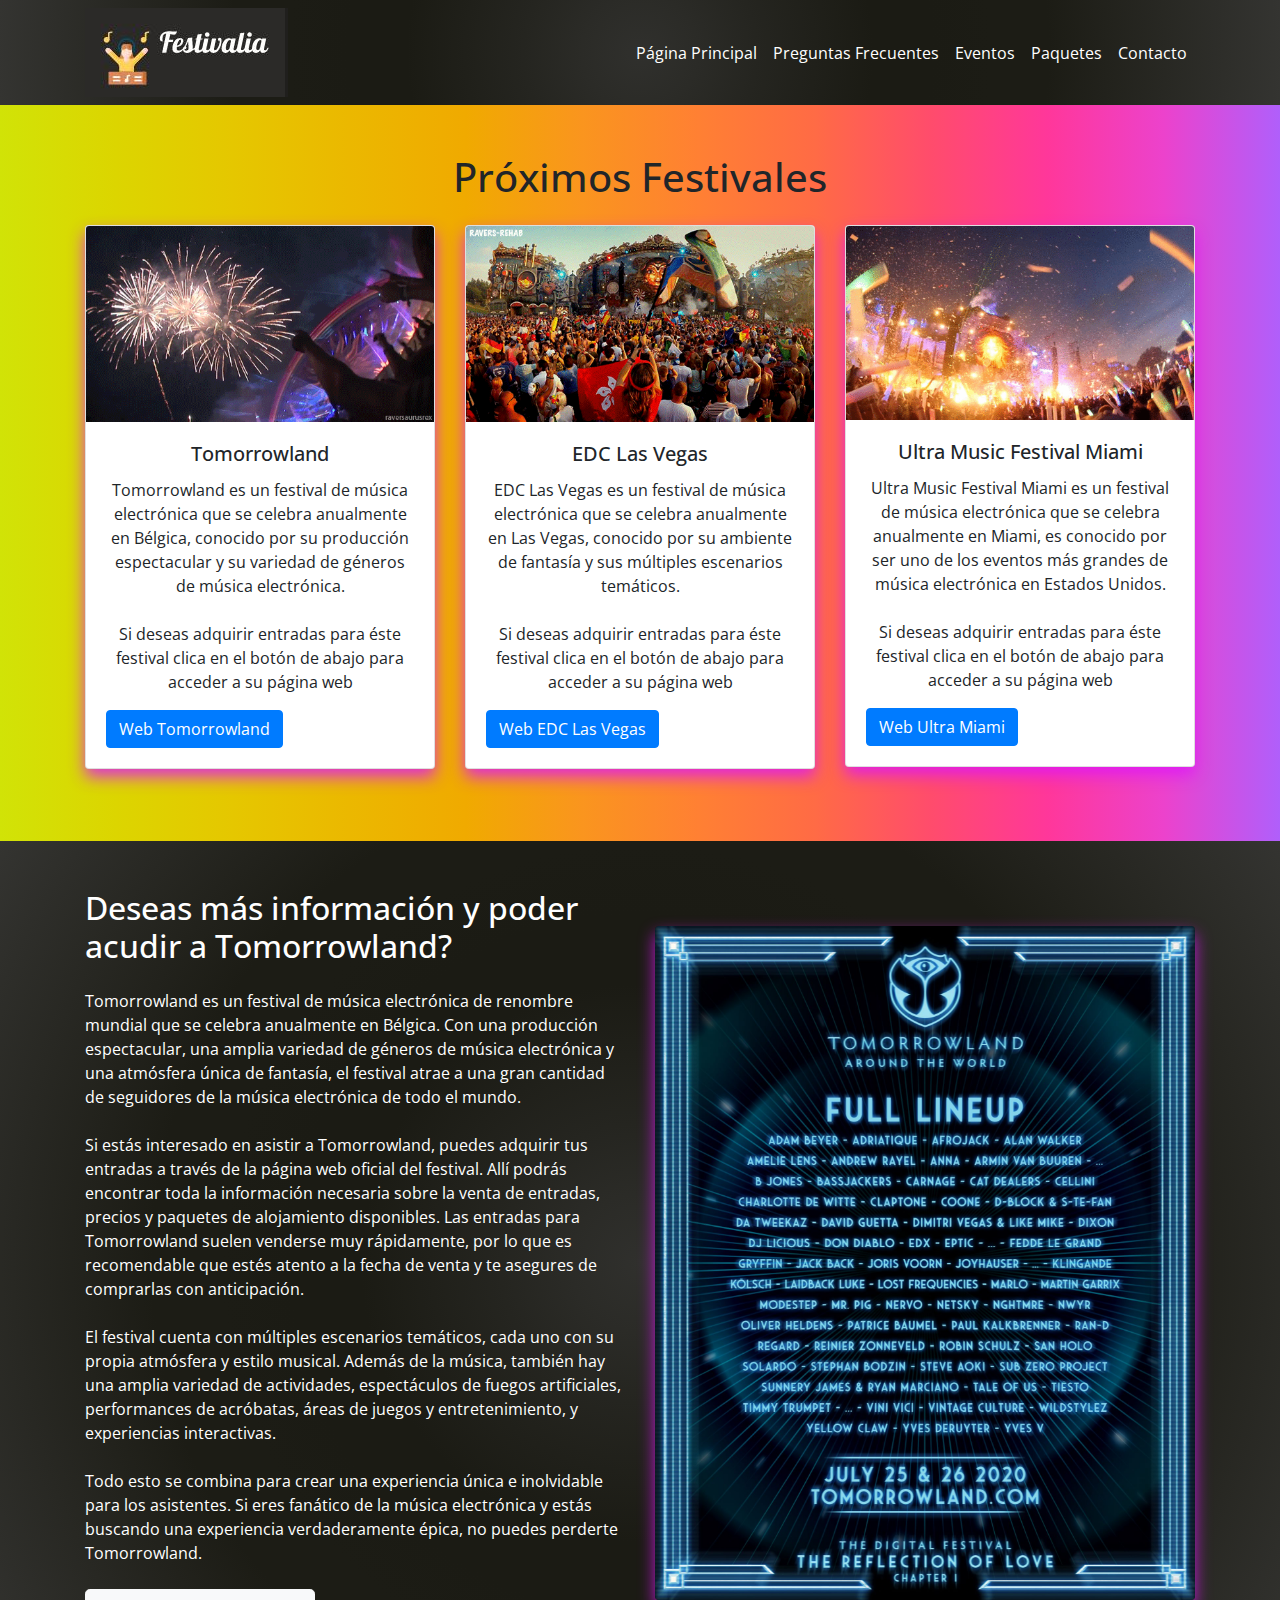
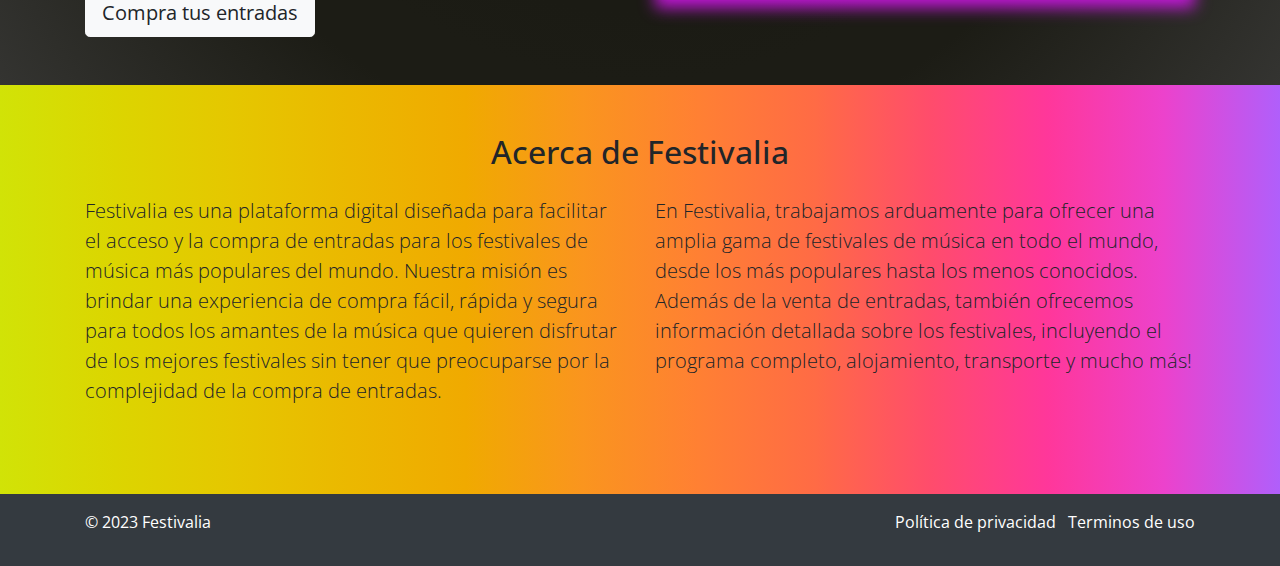
<file: index.html>
<!DOCTYPE html>
<html>
<head>
	<meta charset="utf-8">
	<meta name="viewport" content="width=device-width, initial-scale=1">
	<title>Festivales</title>
	<link rel="stylesheet" href="https://stackpath.bootstrapcdn.com/bootstrap/4.5.2/css/bootstrap.min.css">
	<link rel="stylesheet" href="https://fonts.googleapis.com/css?family=Open+Sans">
    <link rel="stylesheet" href="stylesheet.css">
	<script src="https://code.jquery.com/jquery-3.6.0.min.js"></script>
    <script src="https://cdnjs.cloudflare.com/ajax/libs/popper.js/1.14.3/umd/popper.min.js"></script>
    <script src="https://stackpath.bootstrapcdn.com/bootstrap/4.3.1/js/bootstrap.min.js"></script>

	<style>
		body {
			font-family: 'Open Sans', sans-serif;
		}

		.gradient-bg {
			background-image: radial-gradient(circle, #30302d, #2b2b27, #252520, #20201a, #1b1b14, #1b1b14, #1c1c15, #1c1c15, #22221c, #282823, #2e2e2a, #343431);
		}

		.box-shadow {
			box-shadow: 0 0.5rem 1rem rgba(222, 22, 248, 0.842);
		}
	</style>
</head>
<body>
	<nav class="navbar navbar-expand-md navbar-dark gradient-bg">
		<div class="container">
			<img src="./img/festivalialogo.JPG" alt="logo">
			<button class="navbar-toggler" type="button" data-toggle="collapse" data-target="#navbarNav" aria-controls="navbarNav" aria-expanded="false" aria-label="Toggle navigation">
				<span class="navbar-toggler-icon"></span>
			</button>
			<div class="collapse navbar-collapse" id="navbarNav">
				<ul class="navbar-nav ml-auto">
					<li class="nav-item active">
						<a class="nav-link" href="index.html">Página Principal</a>
					</li>
					<li class="nav-item">
						<a class="nav-link" href="faqs.html">Preguntas Frecuentes</a>
					</li>
					<li class="nav-item">
						<a class="nav-link" href="Eventos.html">Eventos</a>
					</li>
					<li class="nav-item">
						<a class="nav-link" href="paquetes.html">Paquetes</a>
					</li>
					<li class="nav-item">
						<a class="nav-link" href="contacto.html">Contacto</a>
					</li>
				

				</ul>
			</div>
		</div>
	</nav>

	<section class="container my-5">
		<h1 class="text-center mb-4">Próximos Festivales</h1>
		<div class="row">
			<div class="col-md-6 col-lg-4 mb-4">
				<div class="card box-shadow">
					<img class="card-img-top" src="./img/gif3.gif" alt="Event 1">
					<div class="card-body">
						<h5 class="card-title">Tomorrowland</h5>
						<p class="card-text">Tomorrowland es un festival de música electrónica que se celebra anualmente en Bélgica, conocido por su producción espectacular y su variedad de géneros de música electrónica. <br> <br> Si deseas adquirir entradas para éste festival clica en el botón de abajo para acceder a su página web</p>
						<a href="https://www.tomorrowland.com/" class="btn btn-primary" target="_blank">Web Tomorrowland</a>
					</div>
				</div>
			</div>
			<div class="col-md-6 col-lg-4 mb-4">
				<div class="card box-shadow">
					<img class="card-img-top" src="./img/gif 4.gif" alt="Event 2">
					<div class="card-body">
						<h5 class="card-title">EDC Las Vegas</h5>
						<p class="card-text">EDC Las Vegas es un festival de música electrónica que se celebra anualmente en Las Vegas, conocido por su ambiente de fantasía y sus múltiples escenarios temáticos. <br> <br> Si deseas adquirir entradas para éste festival clica en el botón de abajo para acceder a su página web</p>
						<a href="https://lasvegas.electricdaisycarnival.com/" class="btn btn-primary" target="_blank">Web EDC Las Vegas</a>
					</div>
				</div>
			</div>
			<div class="col-md-6 col-lg-4 mb-4"> 
				<div class="card box-shadow">
					<img class="card-img-top" src="./img/gif5.gif" alt="Event 3">
				        				<div class="card-body">
						<h5 class="card-title">Ultra Music Festival Miami</h5>
						<p class="card-text">Ultra Music Festival Miami es un festival de música electrónica que se celebra anualmente en Miami, es conocido por ser uno de los eventos más grandes de música electrónica en Estados Unidos. <br> <br> Si deseas adquirir entradas para éste festival clica en el botón de abajo para acceder a su página web</p>
						<a href="https://ultramusicfestival.com/" class="btn btn-primary" target="_blank">Web Ultra Miami</a>
					</div>
				</div>
			</div>
		</div>
	</section>

	<section class="container-fluid py-5 gradient-bg">
		<div class="container">
			<div class="row align-items-center justify-content-center">
				<div class="col-md-7 col-lg-6 text-center text-md-left">
					<h2 class="text-white mb-4">Deseas más información y poder acudir a Tomorrowland?</h2>
					<p class="text-white mb-4">Tomorrowland es un festival de música electrónica de renombre mundial que se celebra anualmente en Bélgica. Con una producción espectacular, una amplia variedad de géneros de música electrónica y una atmósfera única de fantasía, el festival atrae a una gran cantidad de seguidores de la música electrónica de todo el mundo. <br> <br>

                        Si estás interesado en asistir a Tomorrowland, puedes adquirir tus entradas a través de la página web oficial del festival. Allí podrás encontrar toda la información necesaria sobre la venta de entradas, precios y paquetes de alojamiento disponibles. Las entradas para Tomorrowland suelen venderse muy rápidamente, por lo que es recomendable que estés atento a la fecha de venta y te asegures de comprarlas con anticipación. <br> <br>
                        
                        El festival cuenta con múltiples escenarios temáticos, cada uno con su propia atmósfera y estilo musical. Además de la música, también hay una amplia variedad de actividades, espectáculos de fuegos artificiales, performances de acróbatas, áreas de juegos y entretenimiento, y experiencias interactivas. <br> <br>
                        
                        Todo esto se combina para crear una experiencia única e inolvidable para los asistentes. Si eres fanático de la música electrónica y estás buscando una experiencia verdaderamente épica, no puedes perderte Tomorrowland.</p>
                        <a href="https://www.tomorrowland.com/" class="btn btn-light btn-lg" target="_blank">Compra tus entradas</a>
				</div>
				<div class="col-md-5 col-lg-6">
					<img src="./img/lineup.jpg" alt="Concert Crowd" class="img-fluid rounded box-shadow">
				</div>
			</div>
		</div>
	</section>

	<section class="container my-5">
		<h2 class="text-center mb-4">Acerca de Festivalia</h2>
		<div class="row">
			<div class="col-md-6 mb-4">
				<p class="lead">Festivalia es una plataforma digital diseñada para facilitar el acceso y la compra de entradas para los festivales de música más populares del mundo. Nuestra misión es brindar una experiencia de compra fácil, rápida y segura para todos los amantes de la música que quieren disfrutar de los mejores festivales sin tener que preocuparse por la complejidad de la compra de entradas.</p>
			</div>
			<div class="col-md-6 mb-4">
				<p class="lead">En Festivalia, trabajamos arduamente para ofrecer una amplia gama de festivales de música en todo el mundo, desde los más populares hasta los menos conocidos. Además de la venta de entradas, también ofrecemos información detallada sobre los festivales, incluyendo el programa completo, alojamiento, transporte y mucho más!</p>
			</div>
		</div>
	</section>

	<footer class="bg-dark text-white py-3">
		<div class="container">
			<div class="row">
				<div class="col-md-6">
					<p>&copy; 2023 Festivalia</p>
				</div>
				<div class="col-md-6 text-right">
					<ul class="list-inline">
						<li class="list-inline-item">
							<a href="#" class="text-white">Política de privacidad</a>
						</li>
						<li class="list-inline-item">
							<a href="#" class="text-white">Terminos de uso</a>
						</li>
					</ul>
				</div>
			</div>
		</div>
	</footer>

	<script src="https://code.jquery.com/jquery-3.5.1.slim.min.js"></script>
	<script src="https://cdn.jsdelivr.net/npm/@popperjs/core@2.9.3/dist/umd/popper.min.js"
		integrity="sha384-Q2ZD
        <script src="https://cdn.jsdelivr.net/npm/bootstrap@5.3.0-alpha3/dist/js/bootstrap.bundle.min.js" integrity="sha384-ENjdO4Dr2bkBIFxQpeoTz1HIcje39Wm4jDKdf19U8gI4ddQ3GYNS7NTKfAdVQSZe" crossorigin="anonymous"></script>
    </body>
</body>
</html>
</file>
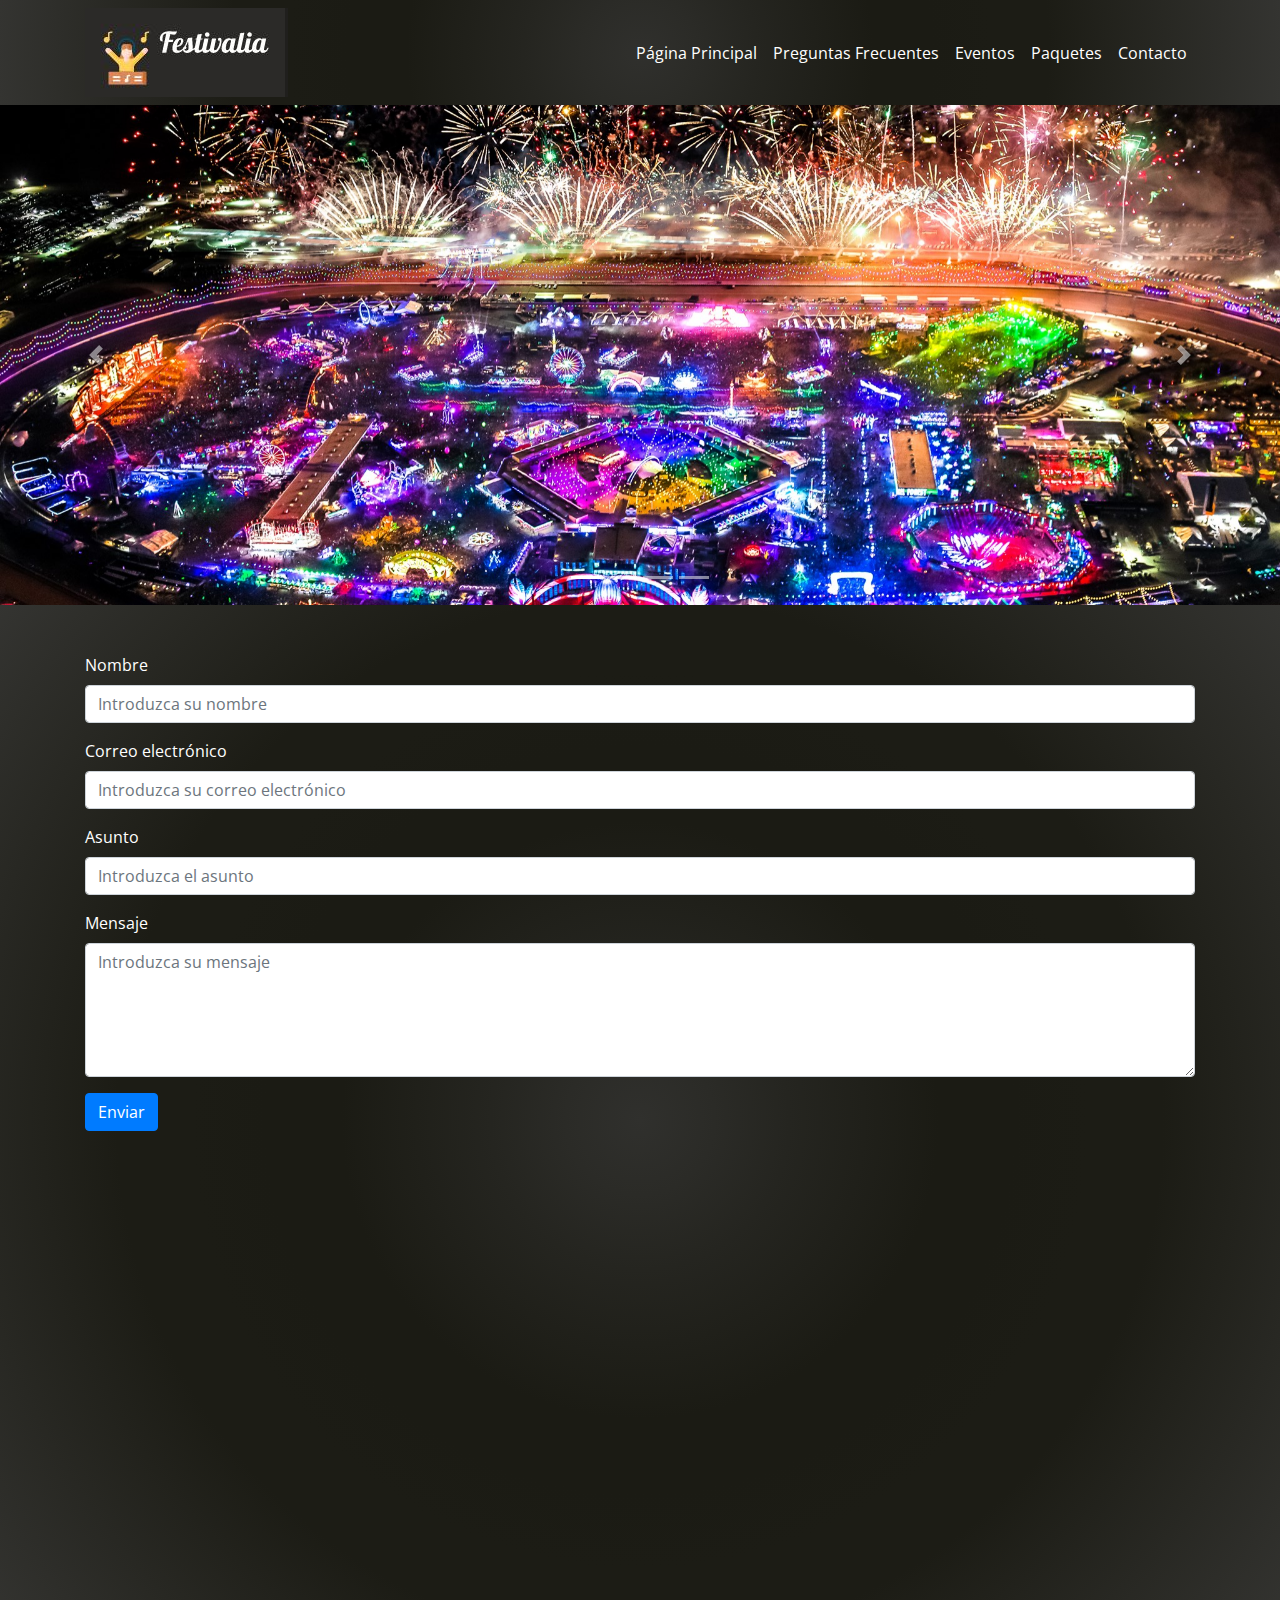
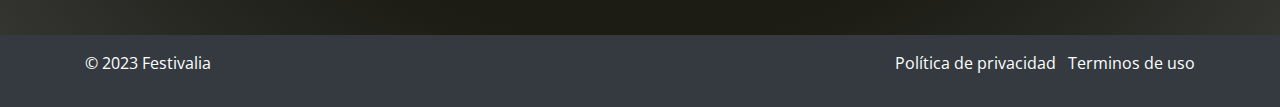
<file: contacto.html>
<!DOCTYPE html>
<html>
<head>
	<meta charset="utf-8">
	<meta name="viewport" content="width=device-width, initial-scale=1">
	<title>Festivales</title>
	<link rel="stylesheet" href="https://stackpath.bootstrapcdn.com/bootstrap/4.5.2/css/bootstrap.min.css">
	<link rel="stylesheet" href="https://fonts.googleapis.com/css?family=Open+Sans">
    <link rel="stylesheet" href="stylesheet.css">
    <script src="https://code.jquery.com/jquery-3.6.0.min.js"></script>
    <script src="https://cdnjs.cloudflare.com/ajax/libs/popper.js/1.14.3/umd/popper.min.js"></script>
    <script src="https://stackpath.bootstrapcdn.com/bootstrap/4.3.1/js/bootstrap.min.js"></script>
    

	<style>
		body {
			font-family: 'Open Sans', sans-serif;
		}

		.gradient-bg {
			background-image: radial-gradient(circle, #30302d, #2b2b27, #252520, #20201a, #1b1b14, #1b1b14, #1c1c15, #1c1c15, #22221c, #282823, #2e2e2a, #343431);
		}

		.box-shadow {
			box-shadow: 0 0.5rem 1rem rgba(222, 22, 248, 0.842);
		}
	</style>
</head>
<body>
	<nav class="navbar navbar-expand-md navbar-dark gradient-bg">
		<div class="container">
			<img src="./img/festivalialogo.JPG" alt="logo">
			<button class="navbar-toggler" type="button" data-toggle="collapse" data-target="#navbarNav" aria-controls="navbarNav" aria-expanded="false" aria-label="Toggle navigation">
				<span class="navbar-toggler-icon"></span>
			</button>
			<div class="collapse navbar-collapse" id="navbarNav">
				<ul class="navbar-nav ml-auto">
					<li class="nav-item active">
						<a class="nav-link" href="index.html">Página Principal</a>
					</li>
					<li class="nav-item">
						<a class="nav-link" href="faqs.html">Preguntas Frecuentes</a>
					</li>
					<li class="nav-item">
						<a class="nav-link" href="Eventos.html">Eventos</a>
					</li>
					<li class="nav-item">
						<a class="nav-link" href="paquetes.html">Paquetes</a>
					</li>
					<li class="nav-item">
						<a class="nav-link" href="contacto.html">Contacto</a>
					</li>
				</ul>
			</div>
		</div>
	</nav>

	<div id="myCarousel" class="carousel slide" data-ride="carousel">
        
        <ol class="carousel-indicators">
          <li data-target="#myCarousel" data-slide-to="0" class="active"></li>
          <li data-target="#myCarousel" data-slide-to="1"></li>
          <li data-target="#myCarousel" data-slide-to="2"></li>
          <li data-target="#myCarousel" data-slide-to="3"></li>
        </ol>
      
        
        <div class="carousel-inner">
          <div class="carousel-item active">
            <img
              src="./img/edc carrousel1.jpg"
              alt="Image 1"
              style="width: 100%; height: 500px; object-fit: cover;"
            />
          </div>
      
          <div class="carousel-item">
            <img
              src="./img/tomorrowland carrousel1.jpg"
              alt="Image 2"
              style="width: 100%; height: 500px; object-fit: cover;"
            />
          </div>
      
          <div class="carousel-item">
            <img
              src="./img/ultra carrousel1.jpg"
              alt="Image 3"
              style="width: 100%; height: 500px; object-fit: cover;"
            />
          </div>
          <div class="carousel-item">
            <img
              src="./img/tomorrowland carrousel4.jpeg"
              alt="Image 4"
              style="width: 100%; height: 500px; object-fit: cover;"
            />
          </div>
        </div>
      
       
        <a class="carousel-control-prev" href="#myCarousel" data-slide="prev">
          <span class="carousel-control-prev-icon"></span>
          <span class="sr-only">Previous</span>
        </a>
        <a class="carousel-control-next" href="#myCarousel" data-slide="next">
          <span class="carousel-control-next-icon"></span>
          <span class="sr-only">Next</span>
        </a>
      </div>

	<section class="container-fluid py-5 gradient-bg">
		<div class="container">
            <form action="#" method="POST">
              <div class="form-group">
                <label for="name" class="text-white">Nombre</label>
                <input type="text" class="form-control" id="name" placeholder="Introduzca su nombre" required>
              </div>
              <div class="form-group">
                <label for="email" class="text-white">Correo electrónico</label>
                <input type="email" class="form-control" id="email" placeholder="Introduzca su correo electrónico" required>
              </div>
              <div class="form-group">
                <label for="subject" class="text-white">Asunto</label>
                <input type="text" class="form-control" id="subject" placeholder="Introduzca el asunto" required>
              </div>
              <div class="form-group">
                <label for="message" class="text-white">Mensaje</label>
                <textarea class="form-control" id="message" rows="5" placeholder="Introduzca su mensaje" required></textarea>
              </div>
              <button type="submit" class="btn btn-primary">Enviar</button>
            </form>
          </div>

          <div class="map-responsive">
            <div style="text-align: center;">
                <div style="display: inline-block; width: 100%; max-width: 600px;">
            <iframe src="https://www.google.com/maps/embed?pb=!1m18!1m12!1m3!1d25035.747554576918!2d4.606497214178162!3d51.091503564100796!2m3!1f0!2f0!3f0!3m2!1i1024!2i768!4f13.1!3m3!1m2!1s0x47c3f7c8250b6a25%3A0x6e2a7bd0bc7589ac!2sTomorrowland!5e0!3m2!1sen!2sus!4v1650247845141!5m2!1sen!2sus" width="600" height="450" style="border:0;" allowfullscreen="" loading="lazy"></iframe>
          </div>
          
	</section>



	<footer class="bg-dark text-white py-3">
		<div class="container">
			<div class="row">
				<div class="col-md-6">
					<p>&copy; 2023 Festivalia</p>
				</div>
				<div class="col-md-6 text-right">
					<ul class="list-inline">
						<li class="list-inline-item">
							<a href="#" class="text-white">Política de privacidad</a>
						</li>
						<li class="list-inline-item">
							<a href="#" class="text-white">Terminos de uso</a>
						</li>
					</ul>
				</div>
			</div>
		</div>
	</footer>

	<script src="https://code.jquery.com/jquery-3.5.1.slim.min.js"></script>
	<script src="https://cdn.jsdelivr.net/npm/@popperjs/core@2.9.3/dist/umd/popper.min.js"
		integrity="sha384-Q2ZD
        <script src="https://cdn.jsdelivr.net/npm/bootstrap@5.3.0-alpha3/dist/js/bootstrap.bundle.min.js" integrity="sha384-ENjdO4Dr2bkBIFxQpeoTz1HIcje39Wm4jDKdf19U8gI4ddQ3GYNS7NTKfAdVQSZe" crossorigin="anonymous"></script>
    </body>
</body>
</html>
</file>
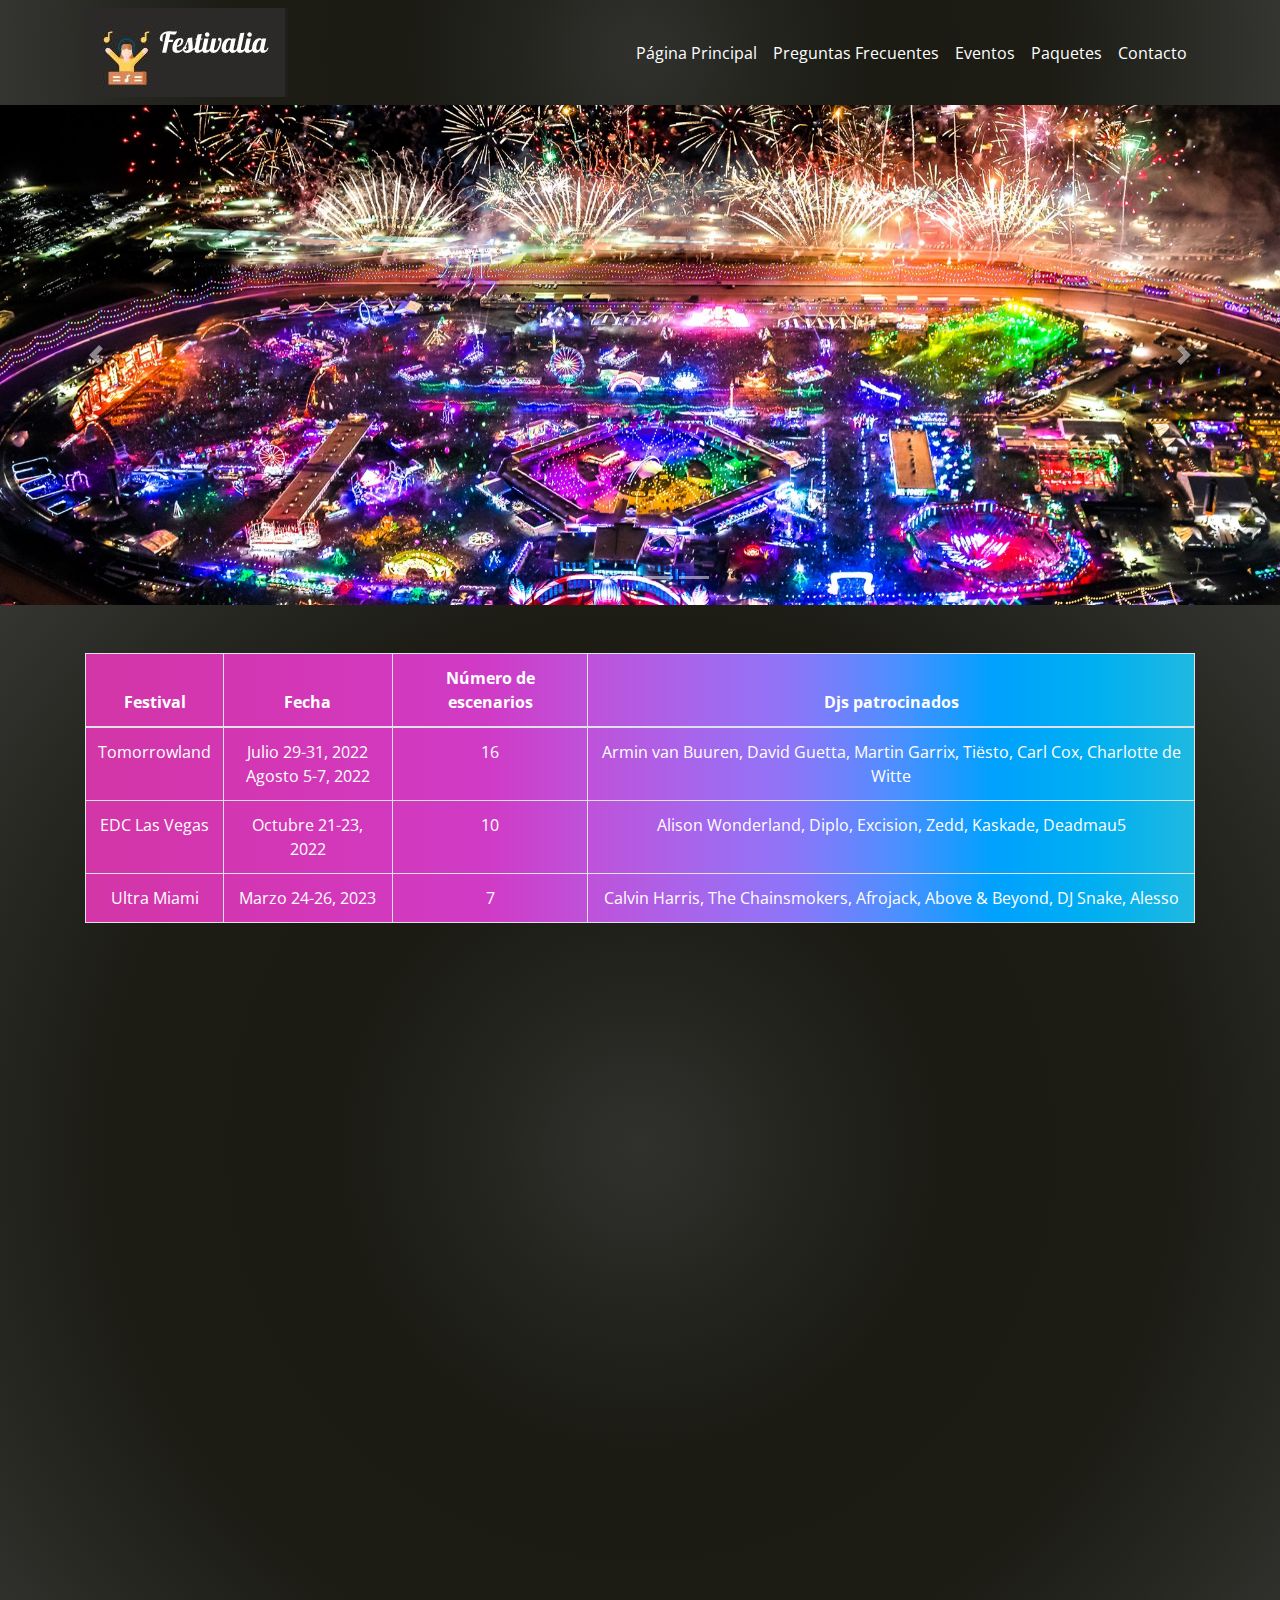
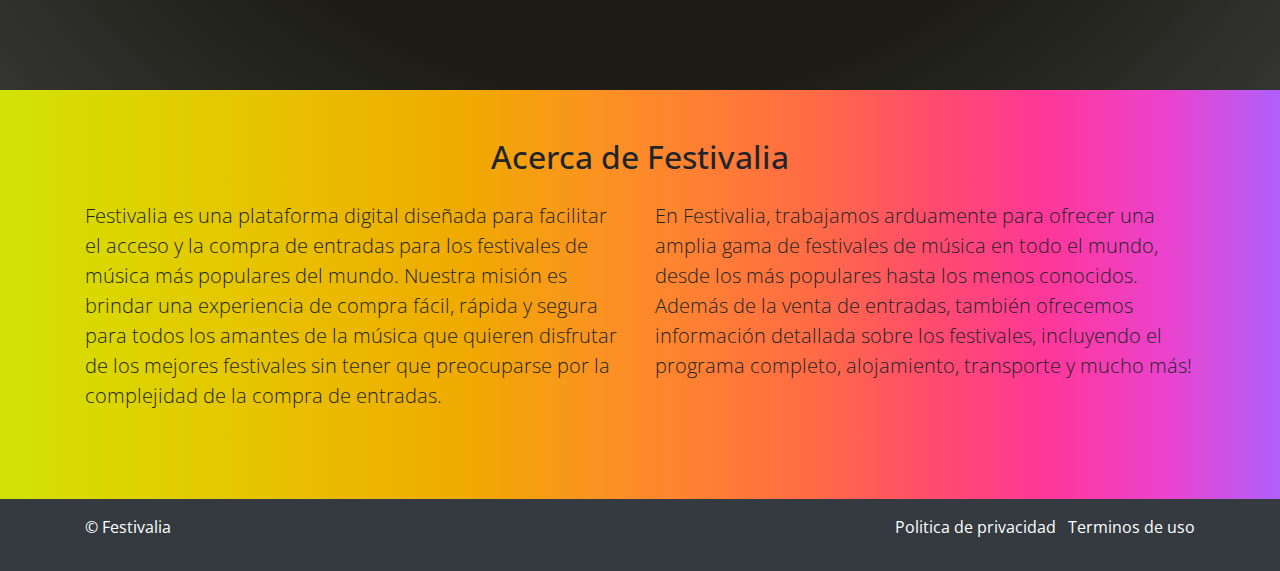
<file: Eventos.html>
<!DOCTYPE html>
<html>
<head>
	<meta charset="utf-8">
	<meta name="viewport" content="width=device-width, initial-scale=1">
	<title>Festivales</title>
	<link rel="stylesheet" href="https://stackpath.bootstrapcdn.com/bootstrap/4.5.2/css/bootstrap.min.css">
	<link rel="stylesheet" href="https://fonts.googleapis.com/css?family=Open+Sans">
    <link rel="stylesheet" href="stylesheet.css">
    <script src="https://code.jquery.com/jquery-3.6.0.min.js"></script>
    <script src="https://cdnjs.cloudflare.com/ajax/libs/popper.js/1.14.3/umd/popper.min.js"></script>
    <script src="https://stackpath.bootstrapcdn.com/bootstrap/4.3.1/js/bootstrap.min.js"></script>

	<style>
		body {
			font-family: 'Open Sans', sans-serif;
		}

		.gradient-bg {
			background-image: radial-gradient(circle, #30302d, #2b2b27, #252520, #20201a, #1b1b14, #1b1b14, #1c1c15, #1c1c15, #22221c, #282823, #2e2e2a, #343431);
		}

		.box-shadow {
			box-shadow: 0 0.5rem 1rem rgba(222, 22, 248, 0.842);
		}
	</style>
</head>
<body>
	<nav class="navbar navbar-expand-md navbar-dark gradient-bg">
		<div class="container">
			<img src="./img/festivalialogo.JPG" alt="logo">
			<button class="navbar-toggler" type="button" data-toggle="collapse" data-target="#navbarNav" aria-controls="navbarNav" aria-expanded="false" aria-label="Toggle navigation">
				<span class="navbar-toggler-icon"></span>
			</button>
			<div class="collapse navbar-collapse" id="navbarNav">
				<ul class="navbar-nav ml-auto">
					<li class="nav-item active">
						<a class="nav-link" href="index.html">Página Principal</a>
					</li>
					<li class="nav-item">
						<a class="nav-link" href="faqs.html">Preguntas Frecuentes</a>
					</li>
					<li class="nav-item">
						<a class="nav-link" href="Eventos.html">Eventos</a>
					</li>
					<li class="nav-item">
						<a class="nav-link" href="paquetes.html">Paquetes</a>
					</li>
					<li class="nav-item">
						<a class="nav-link" href="contacto.html">Contacto</a>
					</li>
				</ul>
			</div>
		</div>
	</nav>
	<div id="myCarousel" class="carousel slide" data-ride="carousel">
        
        <ol class="carousel-indicators">
          <li data-target="#myCarousel" data-slide-to="0" class="active"></li>
          <li data-target="#myCarousel" data-slide-to="1"></li>
          <li data-target="#myCarousel" data-slide-to="2"></li>
          <li data-target="#myCarousel" data-slide-to="3"></li>
        </ol>
      
        
        <div class="carousel-inner">
          <div class="carousel-item active">
            <img
              src="./img/edc carrousel1.jpg"
              alt="Image 1"
              style="width: 100%; height: 500px; object-fit: cover;"
            />
          </div>
      
          <div class="carousel-item">
            <img
              src="./img/tomorrowland carrousel1.jpg"
              alt="Image 2"
              style="width: 100%; height: 500px; object-fit: cover;"
            />
          </div>
      
          <div class="carousel-item">
            <img
              src="./img/ultra carrousel1.jpg"
              alt="Image 3"
              style="width: 100%; height: 500px; object-fit: cover;"
            />
          </div>
          <div class="carousel-item">
            <img
              src="./img/tomorrowland carrousel4.jpeg"
              alt="Image 4"
              style="width: 100%; height: 500px; object-fit: cover;"
            />
          </div>
        </div>
      
        
        <a class="carousel-control-prev" href="#myCarousel" data-slide="prev">
          <span class="carousel-control-prev-icon"></span>
          <span class="sr-only">Previous</span>
        </a>
        <a class="carousel-control-next" href="#myCarousel" data-slide="next">
          <span class="carousel-control-next-icon"></span>
          <span class="sr-only">Next</span>
        </a>
      </div>

	<section class="container-fluid py-5 gradient-bg">
		<div class="container">
			<table class="table table-bordered table-striped" >
                <thead >
                  <tr style="text-align: center; background-image: linear-gradient(to right, #d336a6, #d336ae, #d337b6, #d239be, #d03bc6, #be52da, #a865eb, #8e75f8, #508eff, #00a1fe, #00aff1, #1fb9e0); color: white;">
					  <th>Festival</th>
					  <th >Fecha</th>
                    <th>Número de escenarios</th>
                    <th>Djs patrocinados</th>
                  </tr>
                </thead>
                <tbody>
                  <tr style="text-align: center; background-image: linear-gradient(to right, #d336a6, #d336ae, #d337b6, #d239be, #d03bc6, #be52da, #a865eb, #8e75f8, #508eff, #00a1fe, #00aff1, #1fb9e0); color: white;">
                    <td>Tomorrowland</td>
                    <td>Julio 29-31, 2022<br>Agosto 5-7, 2022</td>
                    <td>16</td>
                    <td>Armin van Buuren, David Guetta, Martin Garrix, Tiësto, Carl Cox, Charlotte de Witte</td>
                  </tr>
                  <tr style="text-align: center; background-image: linear-gradient(to right, #d336a6, #d336ae, #d337b6, #d239be, #d03bc6, #be52da, #a865eb, #8e75f8, #508eff, #00a1fe, #00aff1, #1fb9e0); color: white;">
                    <td>EDC Las Vegas</td>
                    <td >Octubre 21-23, 2022</td>
                    <td>10</td>
                    <td>Alison Wonderland, Diplo, Excision, Zedd, Kaskade, Deadmau5</td>
                  </tr>
                  <tr style="text-align: center; background-image: linear-gradient(to right, #d336a6, #d336ae, #d337b6, #d239be, #d03bc6, #be52da, #a865eb, #8e75f8, #508eff, #00a1fe, #00aff1, #1fb9e0); color: white;">
                    <td>Ultra Miami</td>
                    <td>Marzo 24-26, 2023</td>
                    <td>7</td>
                    <td>Calvin Harris, The Chainsmokers, Afrojack, Above & Beyond, DJ Snake, Alesso</td>
                  </tr>
                </tbody>
              </table>
		</div>
        <div class="embed-responsive embed-responsive-16by9">
            <iframe class="embed-responsive-item" src="https://www.youtube.com/embed/aNsLODPkotw" allowfullscreen></iframe>
          </div>
          
        
	</section>

	<section class="container my-5">
		<h2 class="text-center mb-4">Acerca de Festivalia</h2>
		<div class="row">
			<div class="col-md-6 mb-4">
				<p class="lead">Festivalia es una plataforma digital diseñada para facilitar el acceso y la compra de entradas para los festivales de música más populares del mundo. Nuestra misión es brindar una experiencia de compra fácil, rápida y segura para todos los amantes de la música que quieren disfrutar de los mejores festivales sin tener que preocuparse por la complejidad de la compra de entradas.</p>
			</div>
			<div class="col-md-6 mb-4">
				<p class="lead">En Festivalia, trabajamos arduamente para ofrecer una amplia gama de festivales de música en todo el mundo, desde los más populares hasta los menos conocidos. Además de la venta de entradas, también ofrecemos información detallada sobre los festivales, incluyendo el programa completo, alojamiento, transporte y mucho más!</p>
			</div>
		</div>
	</section>

	<footer class="bg-dark text-white py-3">
		<div class="container">
			<div class="row">
				<div class="col-md-6">
					<p>&copy; Festivalia</p>
				</div>
				<div class="col-md-6 text-right">
					<ul class="list-inline">
						<li class="list-inline-item">
							<a href="#" class="text-white">Politica de privacidad</a>
						</li>
						<li class="list-inline-item">
							<a href="#" class="text-white">Terminos de uso</a>
						</li>
					</ul>
				</div>
			</div>
		</div>
	</footer>

	<script src="https://code.jquery.com/jquery-3.5.1.slim.min.js"></script>
	<script src="https://cdn.jsdelivr.net/npm/@popperjs/core@2.9.3/dist/umd/popper.min.js"
		integrity="sha384-Q2ZD
        <script src="https://cdn.jsdelivr.net/npm/bootstrap@5.3.0-alpha3/dist/js/bootstrap.bundle.min.js" integrity="sha384-ENjdO4Dr2bkBIFxQpeoTz1HIcje39Wm4jDKdf19U8gI4ddQ3GYNS7NTKfAdVQSZe" crossorigin="anonymous"></script>
    </body>
</body>
</html>
</file>
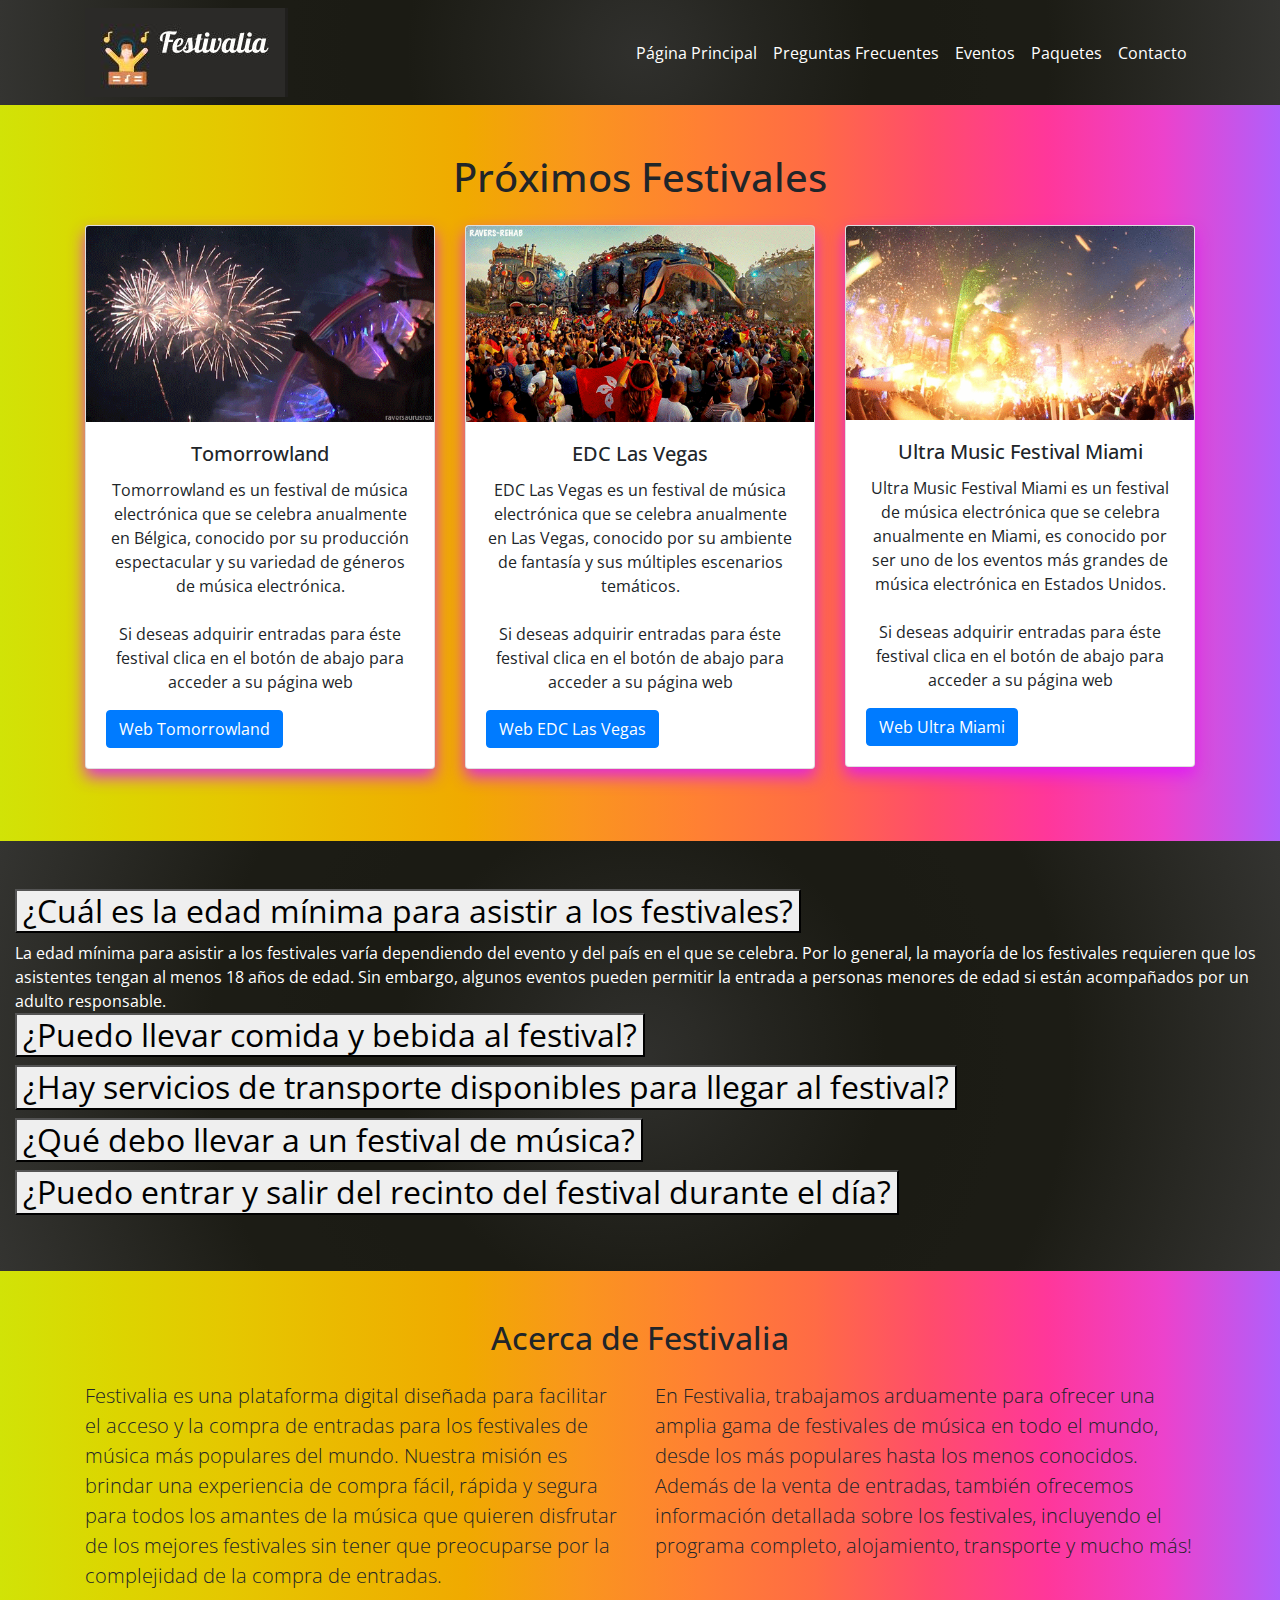
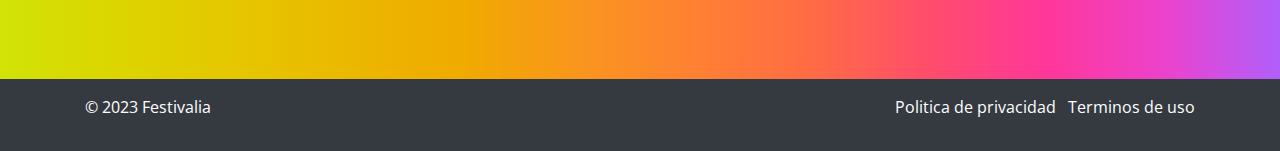
<file: faqs.html>
<!DOCTYPE html>
<html>
<head>
	<meta charset="utf-8">
	<meta name="viewport" content="width=device-width, initial-scale=1">
	<title>Festivales</title>
	<link rel="stylesheet" href="https://stackpath.bootstrapcdn.com/bootstrap/4.5.2/css/bootstrap.min.css">
	<link rel="stylesheet" href="https://fonts.googleapis.com/css?family=Open+Sans">
    <link rel="stylesheet" href="stylesheet.css">
    <script src="./bootstrap-5.0.2-dist/js/bootstrap.min.js"></script>
	<script src="https://code.jquery.com/jquery-3.6.0.min.js"></script>
    <script src="https://cdnjs.cloudflare.com/ajax/libs/popper.js/1.14.3/umd/popper.min.js"></script>
    <script src="https://stackpath.bootstrapcdn.com/bootstrap/4.3.1/js/bootstrap.min.js"></script>


	<style>
		body {
			font-family: 'Open Sans', sans-serif;
		}

		.gradient-bg {
			background-image: radial-gradient(circle, #30302d, #2b2b27, #252520, #20201a, #1b1b14, #1b1b14, #1c1c15, #1c1c15, #22221c, #282823, #2e2e2a, #343431);
		}

		.box-shadow {
			box-shadow: 0 0.5rem 1rem rgba(222, 22, 248, 0.842);
		}
	</style>
</head>
<body>
	<nav class="navbar navbar-expand-md navbar-dark gradient-bg">
		<div class="container">
			<img src="./img/festivalialogo.JPG" alt="logo">
			<button class="navbar-toggler" type="button" data-toggle="collapse" data-target="#navbarNav" aria-controls="navbarNav" aria-expanded="false" aria-label="Toggle navigation">
				<span class="navbar-toggler-icon"></span>
			</button>
			<div class="collapse navbar-collapse" id="navbarNav">
				<ul class="navbar-nav ml-auto">
					<li class="nav-item active">
						<a class="nav-link" href="index.html">Página Principal</a>
					</li>
					<li class="nav-item">
						<a class="nav-link" href="faqs.html">Preguntas Frecuentes</a>
					</li>
					<li class="nav-item">
						<a class="nav-link" href="Eventos.html">Eventos</a>
					</li>
					<li class="nav-item">
						<a class="nav-link" href="paquetes.html">Paquetes</a>
					</li>
					<li class="nav-item">
						<a class="nav-link" href="contacto.html">Contacto</a>
					</li>
				</ul>
			</div>
		</div>
	</nav>

	<section class="container my-5">
		<h1 class="text-center mb-4">Próximos Festivales</h1>
		<div class="row">
			<div class="col-md-6 col-lg-4 mb-4">
				<div class="card box-shadow">
					<img class="card-img-top" src="./img/gif3.gif" alt="Event 1">
					<div class="card-body">
						<h5 class="card-title">Tomorrowland</h5>
						<p class="card-text">Tomorrowland es un festival de música electrónica que se celebra anualmente en Bélgica, conocido por su producción espectacular y su variedad de géneros de música electrónica. <br> <br> Si deseas adquirir entradas para éste festival clica en el botón de abajo para acceder a su página web</p>
						<a href="https://www.tomorrowland.com/" class="btn btn-primary" target="_blank">Web Tomorrowland</a>
					</div>
				</div>
			</div>
			<div class="col-md-6 col-lg-4 mb-4">
				<div class="card box-shadow">
					<img class="card-img-top" src="./img/gif 4.gif" alt="Event 2">
					<div class="card-body">
						<h5 class="card-title">EDC Las Vegas</h5>
						<p class="card-text">EDC Las Vegas es un festival de música electrónica que se celebra anualmente en Las Vegas, conocido por su ambiente de fantasía y sus múltiples escenarios temáticos. <br> <br> Si deseas adquirir entradas para éste festival clica en el botón de abajo para acceder a su página web</p>
						<a href="https://lasvegas.electricdaisycarnival.com/" class="btn btn-primary" target="_blank">Web EDC Las Vegas</a>
					</div>
				</div>
			</div>
			<div class="col-md-6 col-lg-4 mb-4"> 
				<div class="card box-shadow">
					<img class="card-img-top" src="./img/gif5.gif" alt="Event 3">
				        				<div class="card-body">
						<h5 class="card-title">Ultra Music Festival Miami</h5>
						<p class="card-text">Ultra Music Festival Miami es un festival de música electrónica que se celebra anualmente en Miami, es conocido por ser uno de los eventos más grandes de música electrónica en Estados Unidos. <br> <br> Si deseas adquirir entradas para éste festival clica en el botón de abajo para acceder a su página web</p>
						<a href="https://ultramusicfestival.com/" class="btn btn-primary" target="_blank">Web Ultra Miami</a>
					</div>
				</div>
			</div>
		</div>
	</section>

	<section class="container-fluid py-5 gradient-bg">
		<div class="accordion" id="faqAccordion">
            <div class="accordion-item">
              <div class="accordion-header" id="headingOne">
                <h2 class="accordion-title">
                  <button class="accordion-button" type="button" data-bs-toggle="collapse" data-bs-target="#collapseOne" aria-expanded="true" aria-controls="collapseOne" >
                    ¿Cuál es la edad mínima para asistir a los festivales?
                  </button>
                </h2>
              </div>
              <div id="collapseOne" class="accordion-collapse collapse show" aria-labelledby="headingOne" data-bs-parent="#faqAccordion">
                <div class="accordion-body">
                  La edad mínima para asistir a los festivales varía dependiendo del evento y del país en el que se celebra. Por lo general, la mayoría de los festivales requieren que los asistentes tengan al menos 18 años de edad. Sin embargo, algunos eventos pueden permitir la entrada a personas menores de edad si están acompañados por un adulto responsable.
                </div>
              </div>
            </div>
            <div class="accordion-item">
              <div class="accordion-header" id="headingTwo">
                <h2 class="accordion-title">
                  <button class="accordion-button collapsed" type="button" data-bs-toggle="collapse" data-bs-target="#collapseTwo" aria-expanded="false" aria-controls="collapseTwo">
                    ¿Puedo llevar comida y bebida al festival?
                  </button>
                </h2>
              </div>
              <div id="collapseTwo" class="accordion-collapse collapse" aria-labelledby="headingTwo" data-bs-parent="#faqAccordion">
                <div class="accordion-body">
                  La mayoría de los festivales tienen restricciones en cuanto a la comida y bebida que se puede llevar al evento. Por lo general, se permiten botellas de agua vacías que se pueden llenar en los puntos de agua del festival, pero se prohíbe la entrada con bebidas alcohólicas y comidas que no hayan sido compradas dentro del recinto. Para obtener información más detallada sobre las políticas de comida y bebida de un festival específico, consulta su sitio web o redes sociales.
                </div>
              </div>
            </div>
            <div class="accordion-item">
              <div class="accordion-header" id="headingThree">
                <h2 class="accordion-title">
                  <button class="accordion-button collapsed" type="button" data-bs-toggle="collapse" data-bs-target="#collapseThree" aria-expanded="false" aria-controls="collapseThree">
                    ¿Hay servicios de transporte disponibles para llegar al festival?
                  </button>
                </h2>
              </div>
              <div id="collapseThree" class="accordion-collapse collapse" aria-labelledby="headingThree" data-bs-parent="#faqAccordion">
                <div class="accordion-body">
                  Muchos festivales ofrecen servicios de transporte para que los asistentes puedan llegar al evento. Estos servicios pueden incluir autobuses o trenes que parten de diferentes ciudades o puntos de encuentro cercanos al festival. También pueden ofrecer traslados desde aeropuertos o estaciones de trenes. Para obtener más información sobre los servicios de transporte disponibles para un festival en particular, consulta su sitio web o redes sociales.
                </div>
              </div>
              <div class="accordion" id="faqAccordion">
                <div class="accordion-item">
                    <div class="accordion-header" id="headingFour">
                        <h2 class="accordion-title">
                            <button class="accordion-button collapsed" type="button" data-bs-toggle="collapse" data-bs-target="#collapseFour" aria-expanded="false" aria-controls="collapseFour">
                                ¿Qué debo llevar a un festival de música?
                            </button>
                        </h2>
                    </div>
                    <div id="collapseFour" class="accordion-collapse collapse" aria-labelledby="headingFour" data-bs-parent="#faqAccordion">
                        <div class="accordion-body">
                            Algunos artículos esenciales para llevar a un festival de música incluyen: una mochila pequeña para llevar tus pertenencias, protector solar, gafas de sol, sombrero, ropa cómoda y transpirable, calzado cómodo y cerrado, cargadores portátiles para tus dispositivos móviles, identificación y dinero en efectivo o tarjeta de crédito. También puedes llevar otros elementos como una toalla, una manta o un paraguas en caso de lluvia.
                        </div>
                    </div>
                </div>
                <div class="accordion-item">
                    <div class="accordion-header" id="headingFive">
                        <h2 class="accordion-title">
                            <button class="accordion-button collapsed" type="button" data-bs-toggle="collapse" data-bs-target="#collapseFive" aria-expanded="false" aria-controls="collapseFive">
                                ¿Puedo entrar y salir del recinto del festival durante el día?
                            </button>
                        </h2>
                    </div>
                    <div id="collapseFive" class="accordion-collapse collapse" aria-labelledby="headingFive" data-bs-parent="#faqAccordion">
                        <div class="accordion-body">
                            Por lo general, la mayoría de los festivales permiten la entrada y salida del recinto durante el día, siempre y cuando se cumplan ciertas restricciones. Por ejemplo, algunos festivales pueden requerir que los asistentes sean escaneados al salir y volver a entrar, y otros pueden prohibir la entrada con comida y bebida comprada fuera del recinto. Consulta las políticas específicas de cada festival para obtener información detallada sobre las restricciones de entrada y salida.
                        </div>
                    </div>
                </div>
            </div>
          </div>
          
          
	</section>
	
	<section class="container my-5">
		<h2 class="text-center mb-4">Acerca de Festivalia</h2>
		<div class="row">
			<div class="col-md-6 mb-4">
				<p class="lead">Festivalia es una plataforma digital diseñada para facilitar el acceso y la compra de entradas para los festivales de música más populares del mundo. Nuestra misión es brindar una experiencia de compra fácil, rápida y segura para todos los amantes de la música que quieren disfrutar de los mejores festivales sin tener que preocuparse por la complejidad de la compra de entradas.</p>
			</div>
			<div class="col-md-6 mb-4">
				<p class="lead">En Festivalia, trabajamos arduamente para ofrecer una amplia gama de festivales de música en todo el mundo, desde los más populares hasta los menos conocidos. Además de la venta de entradas, también ofrecemos información detallada sobre los festivales, incluyendo el programa completo, alojamiento, transporte y mucho más!</p>
			</div>
		</div>
	</section>

	<footer class="bg-dark text-white py-3">
		<div class="container">
			<div class="row">
				<div class="col-md-6">
					<p>&copy; 2023 Festivalia</p>
				</div>
				<div class="col-md-6 text-right">
					<ul class="list-inline">
						<li class="list-inline-item">
							<a href="#" class="text-white">Politica de privacidad</a>
						</li>
						<li class="list-inline-item">
							<a href="#" class="text-white">Terminos de uso</a>
						</li>
					</ul>
				</div>
			</div>
		</div>
	</footer>

	<script src="https://code.jquery.com/jquery-3.5.1.slim.min.js"></script>
	<script src="https://cdn.jsdelivr.net/npm/@popperjs/core@2.9.3/dist/umd/popper.min.js"
		integrity="sha384-Q2ZD
        <script src="https://cdn.jsdelivr.net/npm/bootstrap@5.3.0-alpha3/dist/js/bootstrap.bundle.min.js" integrity="sha384-ENjdO4Dr2bkBIFxQpeoTz1HIcje39Wm4jDKdf19U8gI4ddQ3GYNS7NTKfAdVQSZe" crossorigin="anonymous"></script>
    </body>
</body>
</html>
</file>
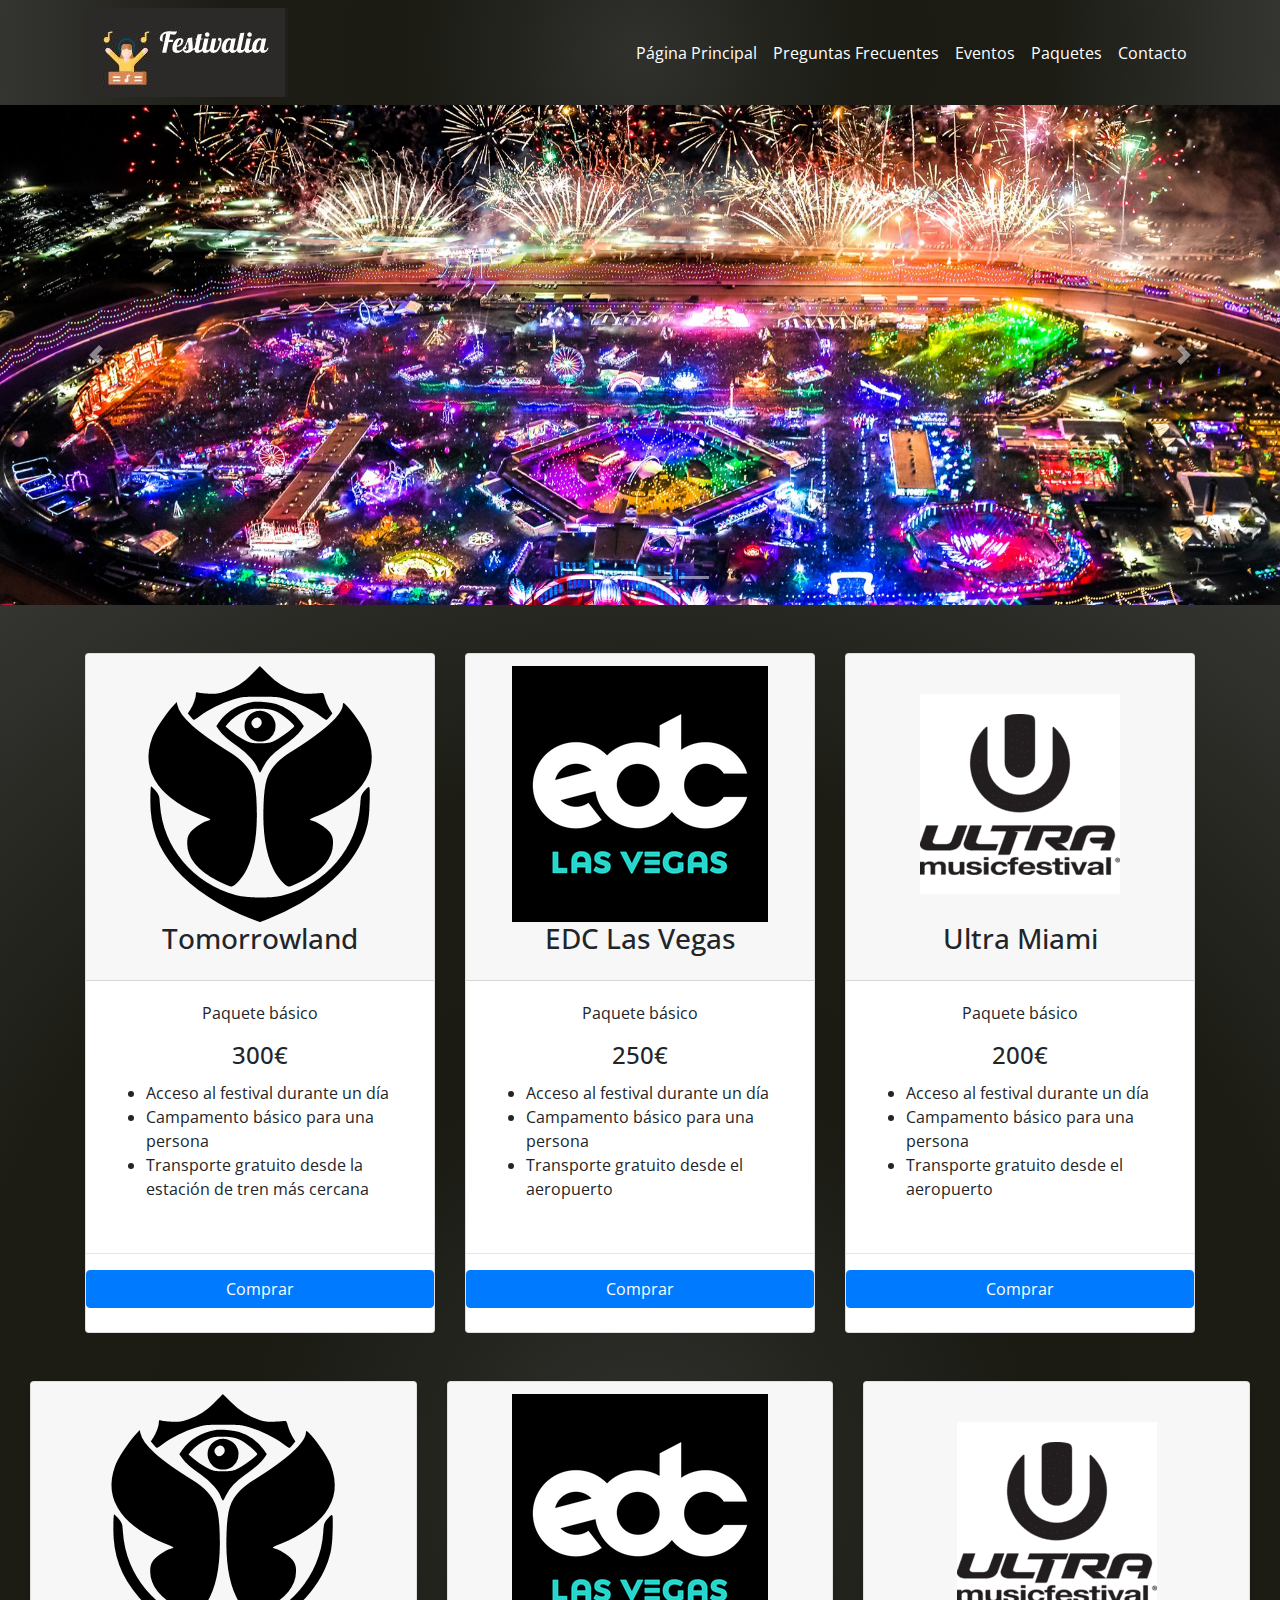
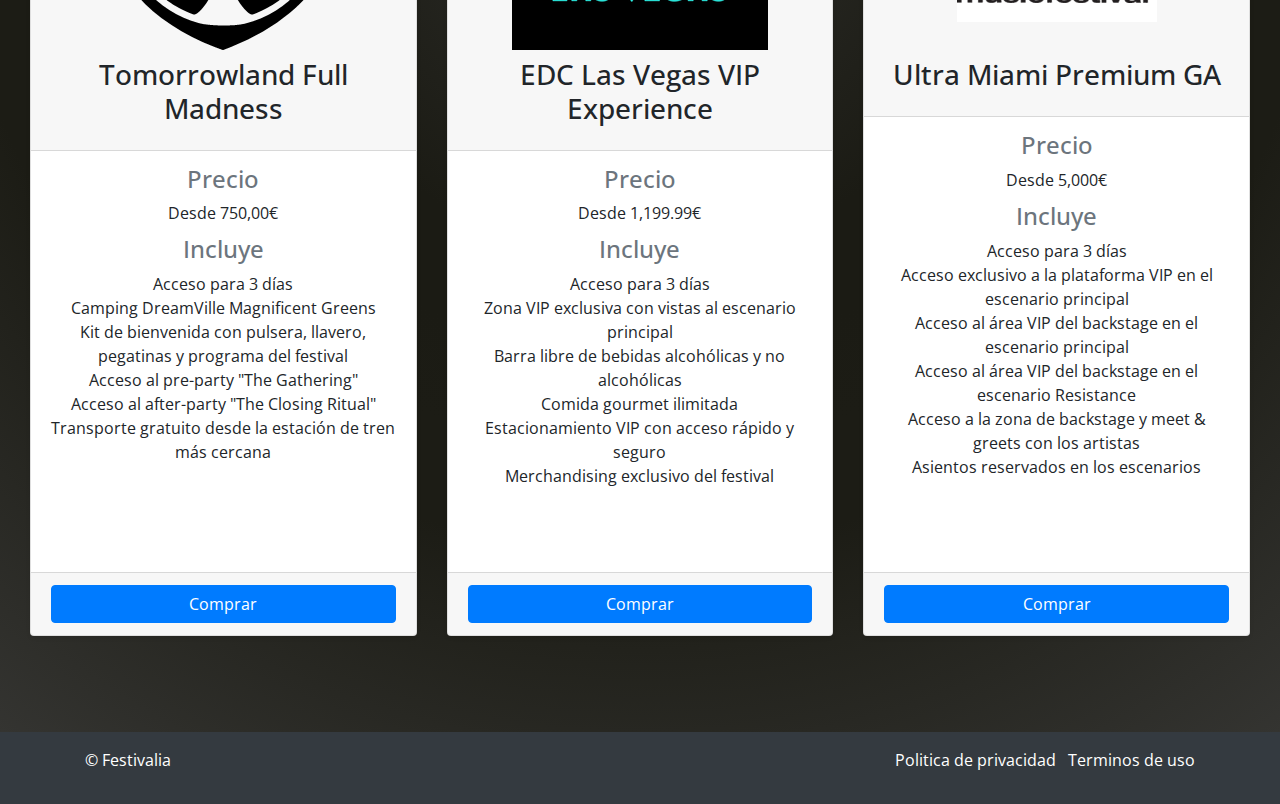
<file: paquetes.html>
<!DOCTYPE html>
<html>
<head>
	<meta charset="utf-8">
	<meta name="viewport" content="width=device-width, initial-scale=1">
	<title>Festivales</title>
	<link rel="stylesheet" href="https://stackpath.bootstrapcdn.com/bootstrap/4.5.2/css/bootstrap.min.css">
	<link rel="stylesheet" href="https://fonts.googleapis.com/css?family=Open+Sans">
    <link rel="stylesheet" href="stylesheet.css">
    <script src="https://code.jquery.com/jquery-3.6.0.min.js"></script>
    <script src="https://cdnjs.cloudflare.com/ajax/libs/popper.js/1.14.3/umd/popper.min.js"></script>
    <script src="https://stackpath.bootstrapcdn.com/bootstrap/4.3.1/js/bootstrap.min.js"></script>

	<style>
		body {
			font-family: 'Open Sans', sans-serif;
		}

		.gradient-bg {
			background-image: radial-gradient(circle, #30302d, #2b2b27, #252520, #20201a, #1b1b14, #1b1b14, #1c1c15, #1c1c15, #22221c, #282823, #2e2e2a, #343431);
		}

		.box-shadow {
			box-shadow: 0 0.5rem 1rem rgba(222, 22, 248, 0.842);
		}
	</style>
</head>
<body>
	<nav class="navbar navbar-expand-md navbar-dark gradient-bg">
		<div class="container">
            <img src="./img/festivalialogo.JPG" alt="logo">
			<button class="navbar-toggler" type="button" data-toggle="collapse" data-target="#navbarNav" aria-controls="navbarNav" aria-expanded="false" aria-label="Toggle navigation">
				<span class="navbar-toggler-icon"></span>
			</button>
			<div class="collapse navbar-collapse" id="navbarNav">
				<ul class="navbar-nav ml-auto">
					<li class="nav-item active">
						<a class="nav-link" href="index.html">Página Principal</a>
					</li>
					<li class="nav-item">
						<a class="nav-link" href="faqs.html">Preguntas Frecuentes</a>
					</li>
					<li class="nav-item">
						<a class="nav-link" href="Eventos.html">Eventos</a>
					</li>
                    <li class="nav-item">
						<a class="nav-link" href="paquetes.html">Paquetes</a>
					</li>
					<li class="nav-item">
						<a class="nav-link" href="contacto.html">Contacto</a>
					</li>
				</ul>
			</div>
		</div>
	</nav>
	<div id="myCarousel" class="carousel slide" data-ride="carousel">
        
        <ol class="carousel-indicators">
          <li data-target="#myCarousel" data-slide-to="0" class="active"></li>
          <li data-target="#myCarousel" data-slide-to="1"></li>
          <li data-target="#myCarousel" data-slide-to="2"></li>
          <li data-target="#myCarousel" data-slide-to="3"></li>
        </ol>
      
        
        <div class="carousel-inner">
          <div class="carousel-item active">
            <img
              src="./img/edc carrousel1.jpg"
              alt="Image 1"
              style="width: 100%; height: 500px; object-fit: cover;"
            />
          </div>
      
          <div class="carousel-item">
            <img
              src="./img/tomorrowland carrousel1.jpg"
              alt="Image 2"
              style="width: 100%; height: 500px; object-fit: cover;"
            />
          </div>
      
          <div class="carousel-item">
            <img
              src="./img/ultra carrousel1.jpg"
              alt="Image 3"
              style="width: 100%; height: 500px; object-fit: cover;"
            />
          </div>
          <div class="carousel-item">
            <img
              src="./img/tomorrowland carrousel4.jpeg"
              alt="Image 4"
              style="width: 100%; height: 500px; object-fit: cover;"
            />
          </div>
        </div>
      
        
        <a class="carousel-control-prev" href="#myCarousel" data-slide="prev">
          <span class="carousel-control-prev-icon"></span>
          <span class="sr-only">Previous</span>
        </a>
        <a class="carousel-control-next" href="#myCarousel" data-slide="next">
          <span class="carousel-control-next-icon"></span>
          <span class="sr-only">Next</span>
        </a>
      </div>

	<section class="container-fluid py-5 gradient-bg">
        <div class="container">
            <div class="row">
              <div class="col-md-4">
                <div class="card">
                  <div class="card-header">
                    <img src="./img/tomorrowland logo.png" alt="">
                    <h3 class="card-title">Tomorrowland</h3>
                  </div>
                  <div class="card-body">
                    <p class="card-text">Paquete básico</p>
                    <h4 class="card-title">300€</h4>
                    <ul>
                      <li>Acceso al festival durante un día</li>
                      <li>Campamento básico para una persona</li>
                      <li>Transporte gratuito desde la estación de tren más cercana</li>
                    </ul>
                  </div>
                  <hr>
                  <a href="https://www.tomorrowland.com/" class="btn btn-primary" target="_blank">Comprar</a>
                  <br>
                </div>
              </div>
              <div class="col-md-4">
                <div class="card">
                  <div class="card-header">
                    <img src="./img/edc logo.png" alt="">
                    <h3 class="card-title">EDC Las Vegas</h3>
                  </div>
                  <div class="card-body">
                    <p class="card-text">Paquete básico</p>
                    <h4 class="card-title">250€</h4>
                    <ul>
                      <li>Acceso al festival durante un día</li>
                      <li>Campamento básico para una persona</li>
                      <li>Transporte gratuito desde el aeropuerto</li>
                    </ul>
                  </div>
                  <hr>
                  <a href="https://lasvegas.electricdaisycarnival.com/" class="btn btn-primary" target="_blank">Comprar</a>
                  <br>
                </div>
              </div>
              <div class="col-md-4">
                <div class="card">
                  <div class="card-header">
                    <img src="./img/ultra logo.png" alt="">
                    <h3 class="card-title">Ultra Miami</h3>
                  </div>
                  <div class="card-body">
                    <p class="card-text">Paquete básico</p>
                    <h4 class="card-title">200€</h4>
                    <ul>
                      <li>Acceso al festival durante un día</li>
                      <li>Campamento básico para una persona</li>
                      <li>Transporte gratuito desde el aeropuerto</li>
                    </ul>
                  </div>
                  <hr>
                  <a href="https://ultramusicfestival.com/" class="btn btn-primary" target="_blank">Comprar</a>
                  <br>
                  
                </div>
              </div>
            </div>
          </div>

          <section class="container-fluid py-5">
            <div class="row">
              <div class="col-md-4">
                <div class="card mb-4 shadow-sm h-100">
                  <div class="card-header text-center">
                    <img src="./img/tomorrowland logo.png" alt="">
                    <h3 class="card-title mt-2">Tomorrowland Full Madness</h3>
                  </div>
                  <div class="card-body text-center">
                    <h4 class="card-subtitle mb-2 text-muted">Precio</h4>
                    <p class="card-text">Desde 750,00€</p>
                    <h4 class="card-subtitle mb-2 text-muted">Incluye</h4>
                    <ul class="list-unstyled">
                      <li>Acceso para 3 días</li>
                      <li>Camping DreamVille Magnificent Greens</li>
                      <li>Kit de bienvenida con pulsera, llavero, pegatinas y programa del festival</li>
                      <li>Acceso al pre-party "The Gathering"</li>
                      <li>Acceso al after-party "The Closing Ritual"</li>
                      <li>Transporte gratuito desde la estación de tren más cercana</li>
                      <br>
                      <br>
                    </ul>
                  </div>
                  <div class="card-footer">
                    <a href="https://www.tomorrowland.com/" class="btn btn-primary btn-block" target="_blank">Comprar</a>
                  </div>
                </div>
              </div>
      
              <div class="col-md-4">
                <div class="card mb-4 shadow-sm h-100">
                  <div class="card-header text-center">
                    <img src="./img/edc logo.png" alt="">
                    <h3 class="card-title mt-2">EDC Las Vegas VIP Experience</h3>
                  </div>
                  <div class="card-body text-center">
                    <h4 class="card-subtitle mb-2 text-muted">Precio</h4>
                    <p class="card-text">Desde 1,199.99€</p>
                    <h4 class="card-subtitle mb-2 text-muted">Incluye</h4>
                    <ul class="list-unstyled">
                      <li>Acceso para 3 días</li>
                      <li>Zona VIP exclusiva con vistas al escenario principal</li>
                      <li>Barra libre de bebidas alcohólicas y no alcohólicas</li>
                      <li>Comida gourmet ilimitada</li>
                      <li>Estacionamiento VIP con acceso rápido y seguro</li>
                      <li>Merchandising exclusivo del festival</li>
                    </ul>
                    <br>
                  </div>
                  <div class="card-footer">
                    <a href="https://lasvegas.electricdaisycarnival.com/" class="btn btn-primary btn-block" target="_blank">Comprar</a>
                  </div>
                </div>
              </div>

              <div class="col-md-4">
                <div class="card mb-4 shadow-sm h-100">
                  <div class="card-header text-center">
                    <img src="./img/ultra logo.png" alt="">
                    <h3 class="card-title mt-2">Ultra Miami Premium GA</h3>
                  </div>
                  <div class="card-body text-center">
                    <h4 class="card-subtitle mb-2 text-muted">Precio</h4>
                    <p class="card-text">Desde 5,000€</p>
                    <h4 class="card-subtitle mb-2 text-muted">Incluye</h4>
                    <ul class="list-unstyled">
                      <li>Acceso para 3 días</li>
                      <li>Acceso exclusivo a la plataforma VIP en el escenario principal</li>
                      <li>Acceso al área VIP del backstage en el escenario principal</li>
                      <li>Acceso al área VIP del backstage en el escenario Resistance</li>
                      <li>Acceso a la zona de backstage y meet & greets con los artistas</li>
                      <li>Asientos reservados en los escenarios</li>
                      <br>
                      
                    </ul>
                  </div>
                  <div class="card-footer">
                    <a href="https://ultramusicfestival.com//" class="btn btn-primary btn-block" target="_blank">Comprar</a>
                  </div>
                </div>
              </div> 
	</section>
</section>

	<footer class="bg-dark text-white py-3">
		<div class="container">
			<div class="row">
				<div class="col-md-6">
					<p>&copy; Festivalia</p>
				</div>
				<div class="col-md-6 text-right">
					<ul class="list-inline">
						<li class="list-inline-item">
							<a href="#" class="text-white">Politica de privacidad</a>
						</li>
						<li class="list-inline-item">
							<a href="#" class="text-white">Terminos de uso</a>
						</li>
					</ul>
				</div>
			</div>
		</div>
	</footer>
	<script src="https://code.jquery.com/jquery-3.5.1.slim.min.js"></script>
	<script src="https://cdn.jsdelivr.net/npm/@popperjs/core@2.9.3/dist/umd/popper.min.js"
		integrity="sha384-Q2ZD
        <script src="https://cdn.jsdelivr.net/npm/bootstrap@5.3.0-alpha3/dist/js/bootstrap.bundle.min.js" integrity="sha384-ENjdO4Dr2bkBIFxQpeoTz1HIcje39Wm4jDKdf19U8gI4ddQ3GYNS7NTKfAdVQSZe" crossorigin="anonymous"></script>
    </body>
</body>
</html>
</file>
<file: stylesheet.css>
body { background-image: linear-gradient(to right, #d1e307, #dcd500, #e5c700, #ebb800, #f0aa00, #fa951e, #ff8033, #ff6b45, #ff4c6c, #ff379a, #ec42cc, #b05ffb);}
.navbar-dark .navbar-nav .nav-link  {   color: #ffffff;}


.event-image-container {   width: 400px;   height: 400px; }

.accordion-body {
    color: #fff;
  }
  
  .table table-bordered table-stripe{
   
    background-image: linear-gradient(to right bottom, #d336a6, #d336ae, #d337b6, #d239be, #d03bc6, #be52da, #a865eb, #8e75f8, #508eff, #00a1fe, #00aff1, #1fb9e0) !important;
  }

  .card-header {
    text-align: center;
  }
  .card-title{
    text-align: center;
  }
  .card-text{
    text-align: center;
  }
</file>
